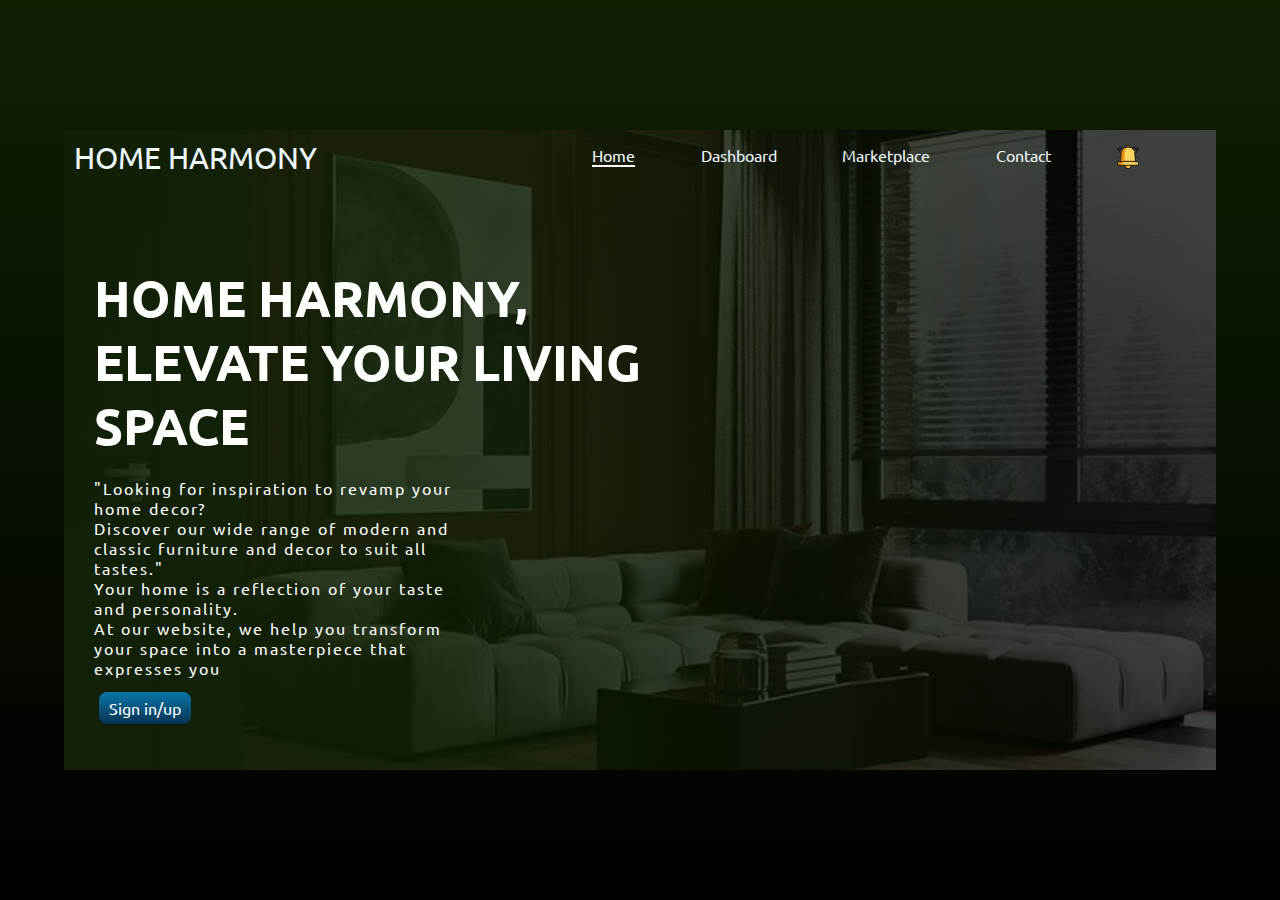
<file: index.html>
<!DOCTYPE html>
<html lang="en">
<head>
    <meta charset="UTF-8">
    <meta name="viewport" content="width=device-width, initial-scale=1.0">
    <title>Home Harmony</title>
    <link rel="stylesheet" href="stylehome.css">
</head>
<body>
<div class="main">
    <header>
        <a href="index.html" class="logo">Home Harmony</a>
        <ul>
            <li><a href="index.html" class="active">Home</a></li>
            <li><a href="dashboard.html">Dashboard</a></li>
            <li><a href="#">Marketplace</a></li>
            <li><a href="#">Contact</a></li>
           <li><a href="#"> <img src="bell.png" ></a></li>
           </u>
    </header>

    <div class="data">

        <h2>Home Harmony, <br>Elevate Your Living Space</h2>
        <p>"Looking for inspiration to revamp your home decor?<br>
             Discover our wide range of modern and classic furniture and decor to suit all tastes." <br>
             Your home is a reflection of your taste and personality. <br>
              At our website, we help you transform your space into a masterpiece that expresses you</p>

              <a href="#"> Sign in/up </a>

       


    </div>
</div>

    
</body>
</html>
</file>
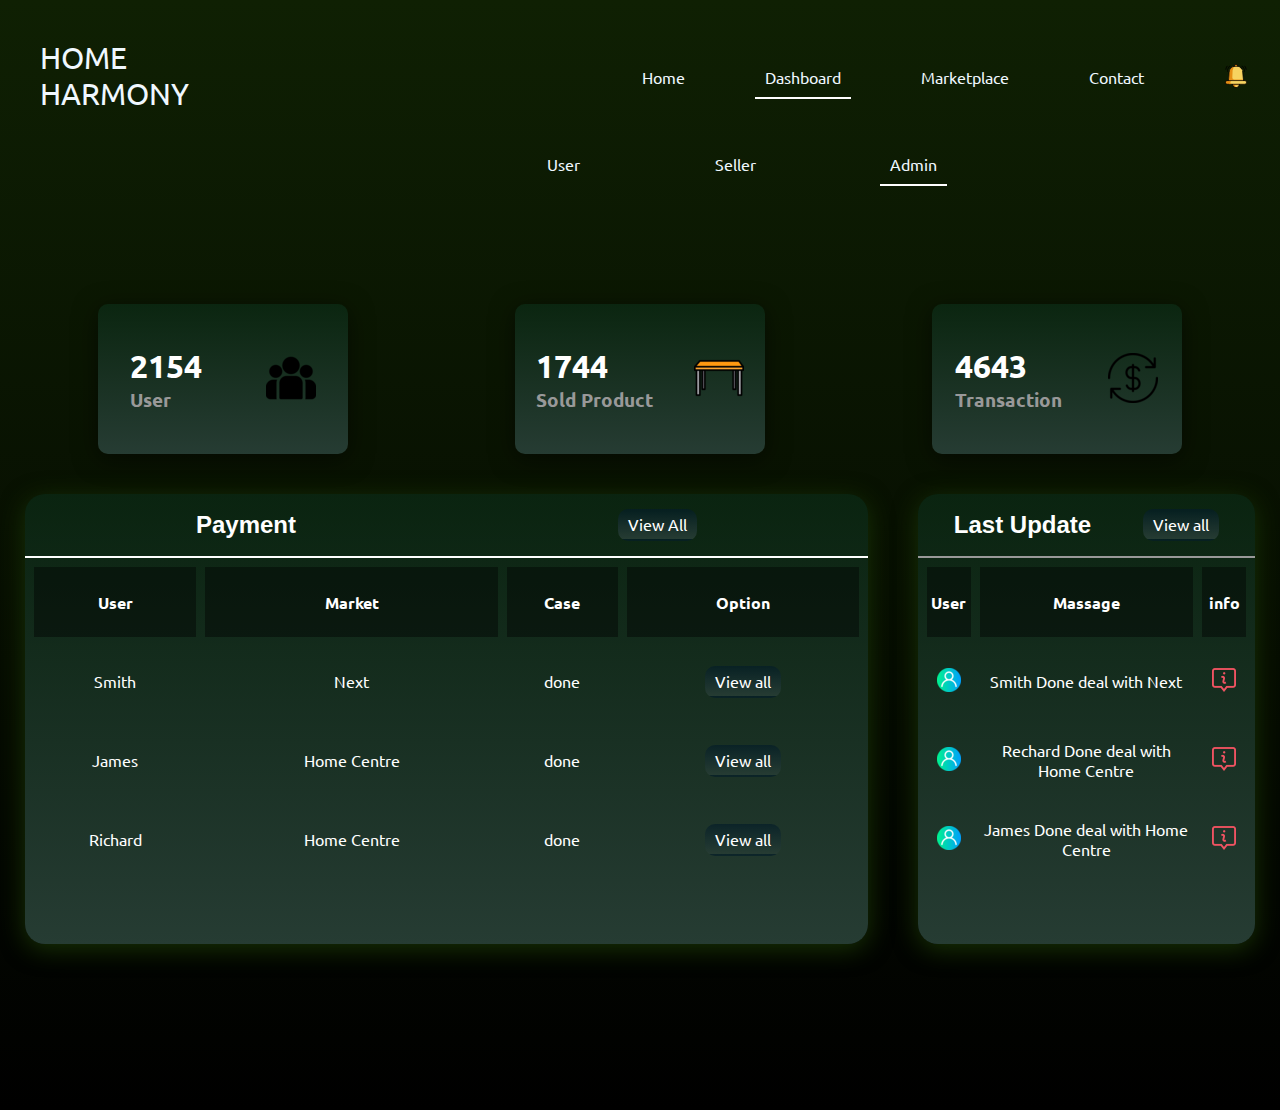
<file: admin.html>
<!DOCTYPE html>
<html lang="en">
<head>
    <meta charset="UTF-8">
    <meta name="viewport" content="width=device-width, initial-scale=1.0">
    <title>Dashboard</title>
    <link rel="stylesheet" href="stlydashboard.css">
</head>
<body>
    <div class="main">
        <header>
            <a href="index.html" class="logo">Home Harmony</a>
            <ul>
                <li><a href="index.html" >Home</a></li>
                <li><a href="dashboard.html" class="active">Dashboard</a></li>
                <li><a href="#">Marketplace</a></li>
                <li><a href="#">Contact</a></li>
               <li><a href="#"> <img src="bell.png" ></a></li>
               </u>
        </header>
         
        <div class="section">


            <nav>
                <ul>
                    <li><a href="dashboard.html">User</a></li>
                    <li><a href="seller.html">Seller</a></li>
                    <li><a href="admin.html" class="active">Admin</a></li>
                </ul>

            </nav>
        </div>
        </div>

        <div class="data">
            <div class="cards">
                <div class="card">
                    <div class="box">
                        <h1>2154</h1>
                        <h3>User</h3>
                    </div>
                    <div class="icon-case">
                        <img src="group.png" alt="">
                    </div>
                </div>
                <div class="card">
                    <div class="box">
                        <h1>1744</h1>
                        <h3>Sold Product</h3>
                    </div>
                    <div class="icon-case">
                       <img src="table.png" alt="">
                    </div>
                </div>
                <div class="card">
                    <div class="box">
                        <h1>4643</h1>
                        <h3>Transaction</h3>
                    </div> 
                    <div class="icon-case">
                        <img src="dollar.png" alt="">
                    </div>
                    </div>
        
        
                    
        
        
           </div>
           <div class="data2">
            <div class="gold">
                <div class="title22">
                    <h5>Payment</h5>
                <a href="#" class="btn">View All</a>
                </div>
                <table>
                    <tr>
                        <th>User</th>
                        <th>Market</th>
                        <th>Case</th>
                        <th>Option</th>
                    
                    </tr>
                    <tr>
                        <td>Smith</td>
                        <td>Next</td>
                        <td>done</td>
                        <td><a href="#" class="btnn">View all</a></td>
                    </tr>
        
                    <tr>
                        <td>James</td>
                        <td>Home Centre</td>
                        <td>done</td>
                        <td><a href="#" class="btnn">View all</a></td>
                    </tr>
        
                    <tr>
                        <td>Richard</td>
                        <td>Home Centre</td>
                        <td>done</td>
                        <td><a href="#" class="btnn">View all</a></td>
                    </tr>
                </table>
                
                
            </div>
            <div class="update">
                <div class="title1">
                    <h6>Last Update</h6>
                    <a href="#" class="btnn">View all</a>
                
                </div>
                <table>
                    <tr>
                        <th>User</th>
                        <th>Massage</th>
                        <th>info</th>
        
                    </tr>
                    <tr>            
                        <td><a><img src="user.png" alt="Avatar" class="avatar"></a></td>
                        <td>Smith Done deal with Next </td>             
                        <td><a > <img src="info.png" alt=""></a></a></td>
                    </tr>
                    <tr>            
                        <td><a><img src="user.png" alt="Avatar" class="avatar"></a></td>
                        <td>Rechard Done deal with Home Centre </td>             
                        <td><a > <img src="info.png" alt=""></a></a></td>
                    </tr>
                    <tr>            
                        <td><a><img src="user.png" alt="Avatar" class="avatar"></a></td>
                        <td>James Done deal with Home Centre </td>             
                        <td><a > <img src="info.png" alt=""></a></a></td>
                    </tr>
                </table>
            </div>
           </div>

        



        </div>

  



</body>
</html>
</file>
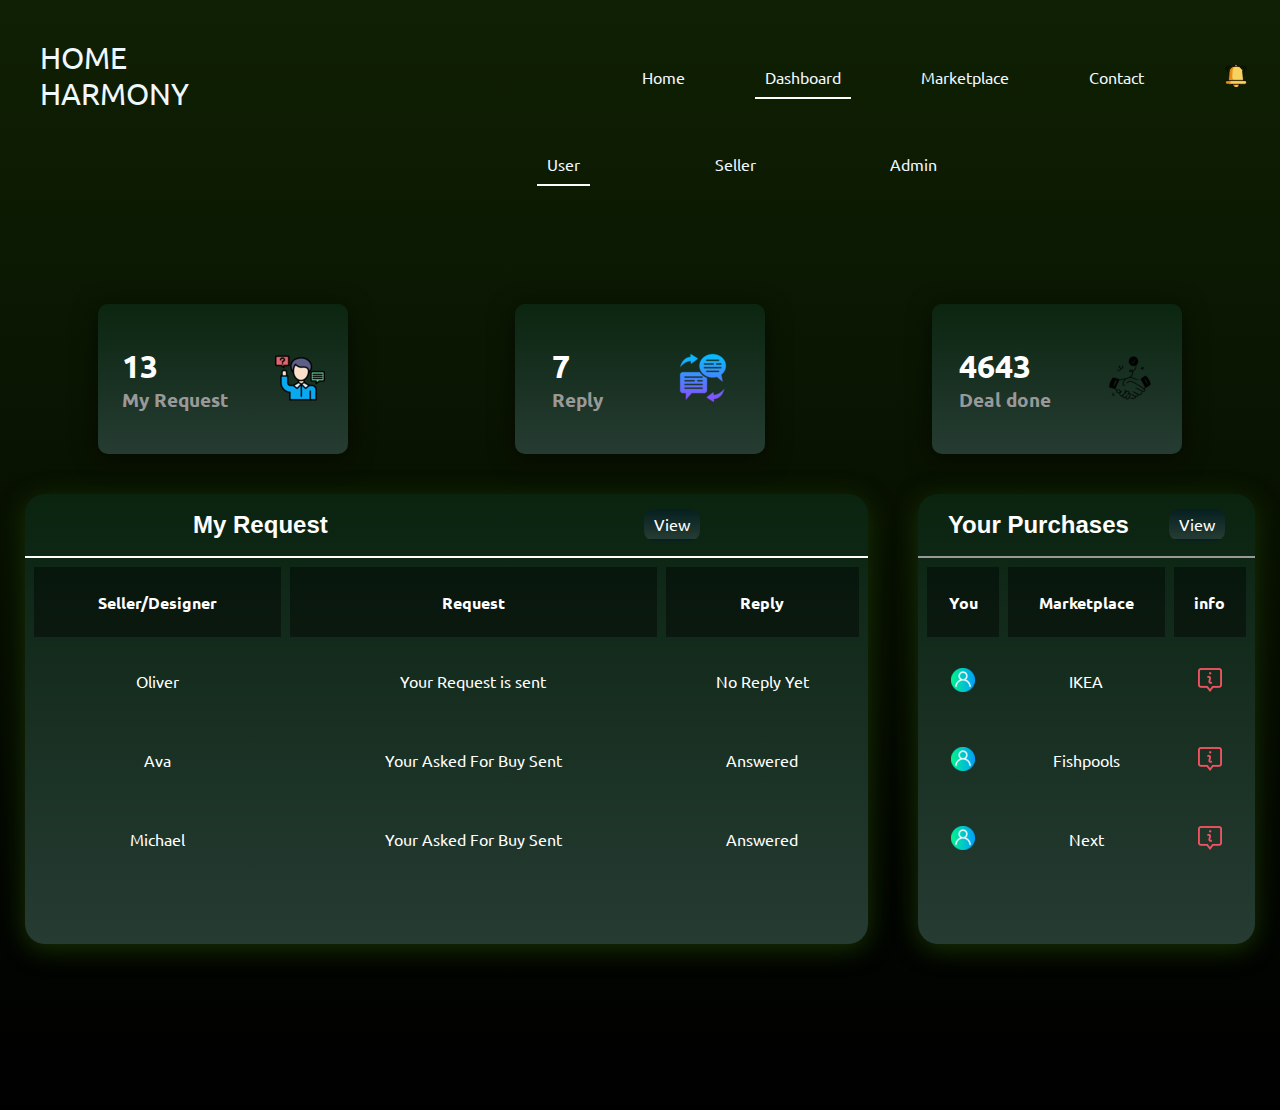
<file: dashboard.html>
<!DOCTYPE html>
<html lang="en">
<head>
    <meta charset="UTF-8">
    <meta name="viewport" content="width=device-width, initial-scale=1.0">
    <title>Dashboard</title>
    <link rel="stylesheet" href="stlydashboard.css">
</head>
<body>
    <header>
        <a href="index.html" class="logo">Home Harmony</a>
        <ul>
            <li><a href="index.html" >Home</a></li>
            <li><a href="dashboard.html" class="active">Dashboard</a></li>
            <li><a href="#">Marketplace</a></li>
            <li><a href="#">Contact</a></li>
           <li><a href="#"> <img src="bell.png" ></a></li>
           </ul>
    </header>


    <section>
        <nav>
            <ul>
                <li><a href="dashboard.html" class="active">User</a></li>
                    <li><a href="seller.html">Seller</a></li>
                    <li><a href="admin.html">Admin</a></li>
            </ul>
        </nav>
    </section>

    <div class="data">
        <div class="cards">
            <div class="card">
                <div class="box">
                    <h1>13</h1>
                    <h3>My Request</h3>
                </div>
                <div class="icon-case">
                    <img src="ask-question (1).png" alt="">
                </div>
            </div>
            <div class="card">
                <div class="box">
                    <h1>7</h1>
                    <h3>Reply</h3>
                </div>
                <div class="icon-case">
                   <img src="auto-reply (2).png" alt="">
                </div>
            </div>
            <div class="card">
                <div class="box">
                    <h1>4643</h1>
                    <h3>Deal done</h3>
                </div> 
                <div class="icon-case">
                    <img src="agrement (1).png" alt="">
                </div>
                </div>
    
    
                
    
    
       </div>
       <div class="data2">
        <div class="gold">
            <div class="title22">
                <h5>My Request</h5>
            <a href="#" class="btn">View </a>
            </div>
            <table>
                <tr>
                    <th>Seller/Designer</th>
                    <th>Request</th>
                    <th>Reply</th>
                    
                
                </tr>
                <tr>
                    <td>Oliver</td>
                    <td>Your Request is sent </td>
                    <td>No Reply Yet </td>
                    
                </tr>
    
                <tr>
                    <td>Ava</td>
                    <td> Your Asked For Buy Sent</td>
                    <td> Answered</td>
                  
                </tr>
    
                <tr>
                    <td>Michael</td>
                    <td>Your Asked For Buy Sent</td>
                    <td>Answered</td>
                    
                </tr>
            </table>
            
            
        </div>
        <div class="update">
            <div class="title1">
                <h6>Your Purchases</h6>
                <td><a href="#" class="btnn">View </a></td>
            
            </div>
            <table>
                <tr>
                    <th>You</th>
                    <th>Marketplace</th>
                    <th>info</th>
    
                </tr>
                <tr>            
                    <td><a><img src="user.png" alt="Avatar" class="avatar"></a></td>
                    <td> IKEA </td>             
                    <td><a > <img src="info.png" alt=""></a></a></td>
                </tr>
                <tr>            
                    <td><a><img src="user.png" alt="Avatar" class="avatar"></a></td>
                    <td>Fishpools</td>             
                    <td><a > <img src="info.png" alt=""></a></a></td>
                </tr>
                <tr>            
                    <td><a><img src="user.png" alt="Avatar" class="avatar"></a></td>
                    <td>Next </td>             
                    <td><a > <img src="info.png" alt=""></a></a></td>
                </tr>
            </table>
        </div>
       </div>

    



    </div>

        
    




  


        



</body>
</html>
</file>
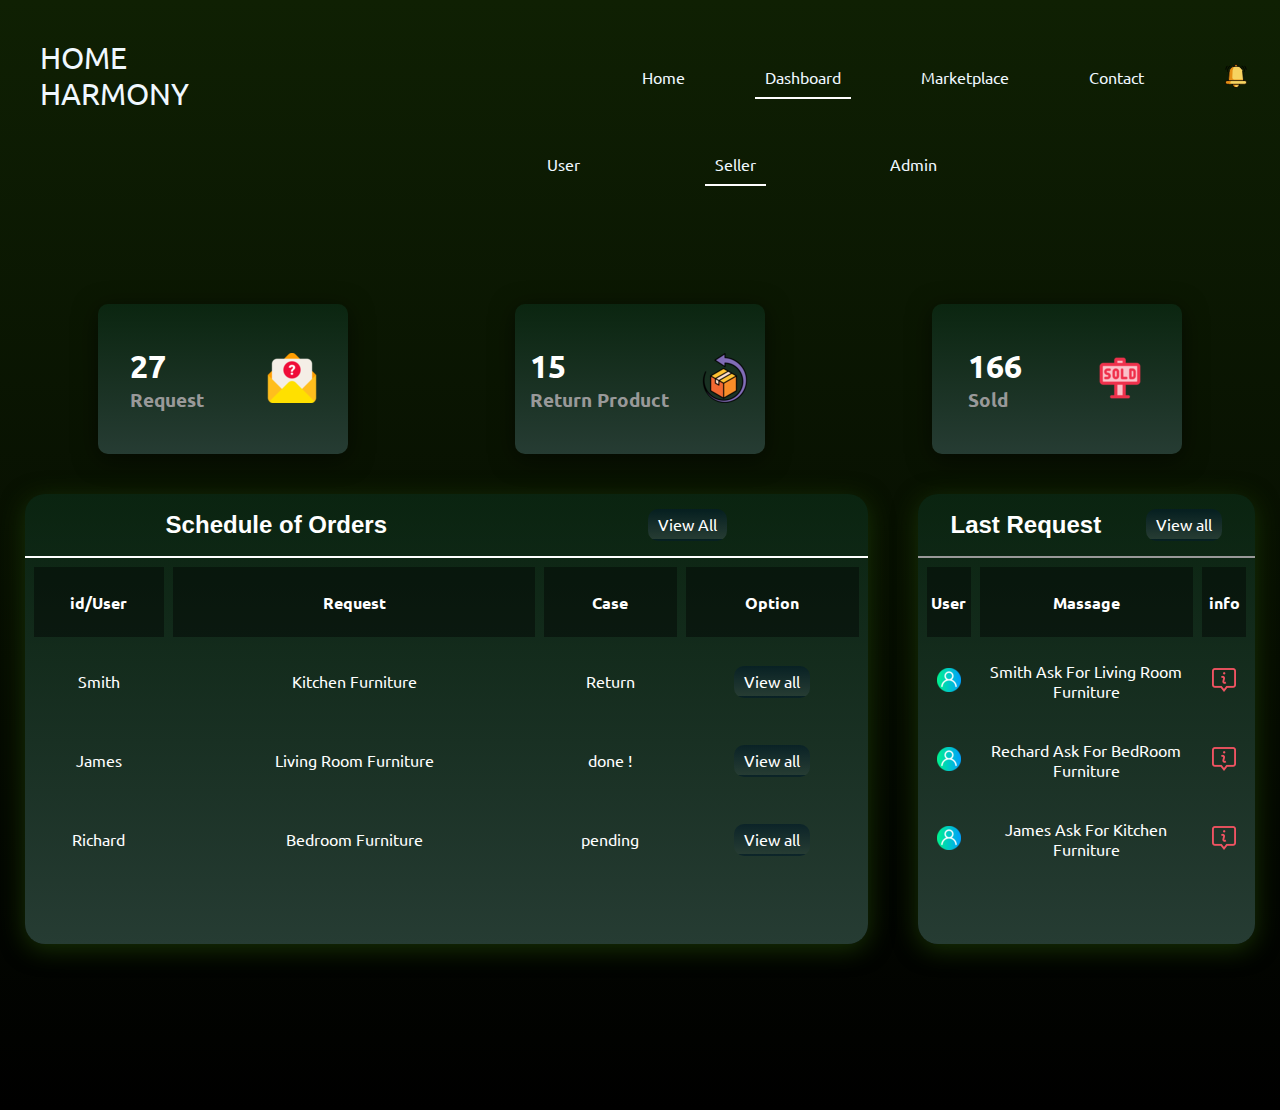
<file: seller.html>
<!DOCTYPE html>
<html lang="en">
<head>
    <meta charset="UTF-8">
    <meta name="viewport" content="width=device-width, initial-scale=1.0">
    <title>Dashboard</title>
    <link rel="stylesheet" href="stlydashboard.css">
</head>
<body>
    <div class="main">
        <header>
            <a href="index.html" class="logo">Home Harmony</a>
            <ul>
                <li><a href="index.html" >Home</a></li>
                <li><a href="dashboard.html" class="active">Dashboard</a></li>
                <li><a href="#">Marketplace</a></li>
                <li><a href="#">Contact</a></li>
               <li><a href="#"> <img src="bell.png" ></a></li>
               </u>
        </header>
         
        <div class="section">


            <nav>
                <ul>
                    <li><a href="dashboard.html">User</a></li>
                    <li><a href="seller.html" class="active">Seller</a></li>
                    <li><a href="admin.html">Admin</a></li>
                </ul>

            </nav>
        </div>
        </div>

        <div class="data">
            <div class="cards">
                <div class="card">
                    <div class="box">
                        <h1>27</h1>
                        <h3>Request</h3>
                    </div>
                    <div class="icon-case">
                        <img src="email.png" alt="">
                    </div>
                </div>
                <div class="card">
                    <div class="box">
                        <h1>15</h1>
                        <h3>Return Product</h3>
                    </div>
                    <div class="icon-case">
                       <img src="return.png" alt="">
                    </div>
                </div>
                <div class="card">
                    <div class="box">
                        <h1>166</h1>
                        <h3>Sold</h3>
                    </div> 
                    <div class="icon-case">
                        <img src="sold.png" alt="">
                    </div>
                    </div>
        
        
                    
        
        
           </div>
           <div class="data2">
            <div class="gold">
                <div class="title22">
                    <h5>Schedule of Orders</h5>
                <a href="#" class="btn">View All</a>
                </div>
                <table>
                    <tr>
                        <th>id/User</th>
                        <th>Request</th>
                        <th>Case</th>
                        <th>Option</th>
                    
                    </tr>
                    <tr>
                        <td>Smith</td>
                        <td>Kitchen Furniture</td>
                        <td>Return</td>
                        <td><a href="#" class="btnn">View all</a></td>
                    </tr>
        
                    <tr>
                        <td>James</td>
                        <td>Living Room Furniture</td>
                        <td>done !</td>
                        <td><a href="#" class="btnn">View all</a></td>
                    </tr>
        
                    <tr>
                        <td>Richard</td>
                        <td> Bedroom Furniture</td>
                        <td>pending</td>
                        <td><a href="#" class="btnn">View all</a></td>
                    </tr>
                </table>
                
                
            </div>
            <div class="update">
                <div class="title1">
                    <h6>Last Request</h6>
                    <a href="#" class="btnn">View all</a>
                
                </div>
                <table>
                    <tr>
                        <th>User</th>
                        <th>Massage</th>
                        <th>info</th>
        
                    </tr>
                    <tr>            
                        <td><a><img src="user.png" alt="Avatar" class="avatar"></a></td>
                        <td>Smith Ask For Living Room Furniture</td>             
                        <td><a > <img src="info.png" alt=""></a></a></td>
                    </tr>
                    <tr>            
                        <td><a><img src="user.png" alt="Avatar" class="avatar"></a></td>
                        <td>Rechard Ask For BedRoom Furniture</td>             
                        <td><a > <img src="info.png" alt=""></a></a></td>
                    </tr>
                    <tr>            
                        <td><a><img src="user.png" alt="Avatar" class="avatar"></a></td>
                        <td>James Ask For Kitchen Furniture </td>             
                        <td><a > <img src="info.png" alt=""></a></a></td>
                    </tr>
                </table>
            </div>
           </div>

        



        </div>



</body>
</html>
</file>
<file: stylehome.css>
@import url('https://fonts.googleapis.com/css2?family=Ubuntu:ital,wght@0,300;0,400;0,500;0,700;1,300;1,400;1,500;1,700&display=swap');
*{
    font-family:  "Ubuntu", serif;
    padding: 0;
    margin: 0 ;
     
}
body{
    background-image: linear-gradient(rgb(15, 32, 3), rgb(0, 0, 0));
    height: 100vh;
    display: flex;
     justify-content: center;
     align-items: center;
}
 .main{

    width: 90%;
    background-image: linear-gradient(to right , rgba(15, 32, 3, 0.851) 30% , rgba(0, 0, 0, 0.741)) , 

  url(test.png)
  
  
  
  ;

   
    width: 90%;
    height: 640px;
 }

 header{
    display: flex;
    justify-content: space-between;
    align-items: center;
    padding: 10px;

 }

 a{
    color: aliceblue;
    text-decoration: none;
 }

 .logo {
    font-size: 30px;
    text-transform: uppercase;

 }
 ul{
    width: 60%;
    list-style: none;
    display: flex;
    justify-content: space-evenly;


 }

 ul a{
border-bottom: 2px solid transparent;
transition: .5s;

 }
 ul a:hover,.active{

border-bottom-color:white ;
transform: scale(1.1);
 }

 .data {
    color: white;
    width: 50%;
    margin-top: 50px;
    padding: 30px;
 }

 .data h2{
font-size: 50px;
text-transform: uppercase;

 }

 .data p{
    letter-spacing: 2px;
    width: 360px;
    padding: 20px 0;
 }

 .data a{
    font-size: 24;
    padding: 6px 10px;
    margin: 5px;
    color: white;
    background: linear-gradient(rgba(10, 118, 169, 0.997) , rgb(4, 51, 82));
    border-radius: 8px;
    transition: .5s;
   
   
 }

 .data a:hover{
   background: linear-gradient(rgba(18, 105, 145, 0.997) , transparent 40%) ;
 }
    



 @media (max-width:950px) {

header{
   flex-direction: column;
   justify-content: center;
}
ul{ 
   padding: 40px;
   gap: 10px;
   transform: translatex(-30px);

}
 
.data{
   width: 80%;
   padding: 50px;
}
.data h2{
   padding: 40px;
   margin: 50px;
   transform: translateY(-160px);
   width: 30%;
   flex-direction: row;
}


 }

 @media (min-width:700px)and (max-width:950px){
   

   ul{

      transform: translateX(60px);
      }
   
   
   
    }
   
   
    @media(max-width:480px){
   
      body{
         height: 100%;
         
      }
   
   .logo{
   
   font-size: 18px;
   }
   
   ul{
      width: 92%;
      align-items: center;
      transform: translateX(-20px);
   }
   a{
      font-size: 15px;
      
   }
   
   ul a{
      font-size: 15px;
      font-weight: 100;
   }
   
   .data{
      padding: 0 100;
      align-items: center;
      flex-wrap: wrap;
      flex-direction: column;
      
   }
   .data h2{
     align-items: baseline;
     font-size: 30px;
     padding: 25px;
    
   }
   .data p{
      width: 320px;
   font-size: 10px;
   align-items: center;
   padding: 100px -120px;
   margin: 10px;
   transform: translate(-50px, -200px);
   display:inline-block;
   position: relative;
   left: -10px;
   }

   data{
      flex-direction: column;
      align-items: center;
      justify-content: baseline;
   }
     
   
   .data a{
    font-size: 10px;
    display: inline-block;
   align-items: center;
   transform: translate(0px, -200px);
   
   }
   
   }
</file>
<file: stlydashboard.css>
@import url('https://fonts.googleapis.com/css2?family=Ubuntu:ital,wght@0,300;0,400;0,500;0,700;1,300;1,400;1,500;1,700&display=swap');
*{
    font-family:  "Ubuntu", serif;
    padding: 0;
    margin: 0 ;
     
}

body{
   background: linear-gradient( rgb(15, 32, 3), rgb(0, 0, 0)) ;
   height: 120vh;
   
}

a{
   color: aliceblue;
   text-decoration: none;
}
header{
   display: flex;
   justify-content: space-between;
   align-items: center;
   margin: 30px;

}
header .logo{
   font-size: 30px;
   text-transform: uppercase;
}
header ul {
   display: flex;
   justify-content: center;
   align-items: center;
   list-style: none;

}
 header ul li {
   margin: 30px;
   
 }
 header ul li a{
   padding: 10px;
   border-bottom: 2px solid transparent;
transition: .5s;

 }


 header ul a:hover,.active{
   border-bottom-color:white ;
   transform: scale(1.1);
 }


 ul {
   width: 50%;
    
    display: flex;
    justify-content: space-evenly ;
    align-items: center;
    list-style: none;
    padding-left: 422px;
    
 
 } 
 
 a{
    padding: 10px;
    border-bottom: 2px solid transparent;
 transition: .5s;
 
 }
 
 a:hover{ border-bottom-color:white ;
    transform: scale(1.1);
 
 }
 


 .data{
   position: relative;
   margin-top: 10vh ;
   min-height: 90vh;
   
}

.data .cards{
   padding: 20px 15px;
   display: flex;
   align-items: center;
   justify-content: space-around;
  flex-wrap: wrap;
  box-shadow: 0 4px 8px 0 rgba(0, 0, 0, 0.2) , rgba(0, 0, 0, 0.19);
}
.data .cards .card{
   width: 250px;
   height: 150px;
   color: rgb(255, 255, 255);
  background: linear-gradient(rgba(11, 45, 23, 0.663) , rgb(38, 60, 51));
   margin: 20px 10px;
   display: flex;
   align-items: center;
   justify-content: space-around;
  box-shadow: 0 5px 25px rgb(1 1 1 / 50%);
  border-radius: 10px;
  transition: .5s ease; 
  

}
.card:hover{
   transform: scale(1.1);
  
}


h3{
   color: #999;
 
   }



 
       
  

  .data .data2{

   min-height: 60vh;
   display: flex;
   justify-content: space-around;
   align-items: flex-start;
   flex-wrap: wrap;


  }
 
  .data .data2 .gold{
   min-height: 50vh;
   flex: 5;
   background: linear-gradient(rgba(11, 45, 23, 0.663) , rgb(38, 60, 51));
   margin:0 25px 25px 25px;
   box-shadow: 0 5px 25px rgb(24, 50, 5);
   flex-direction:column;
   border-radius: 20px;
   
  }
  .data .data2 .update{
   flex: 2;
   min-height: 50vh;
   background: linear-gradient(rgba(11, 45, 23, 0.663) , rgb(38, 60, 51));
   margin: 0 25px;
   box-shadow: 0 5px 25px rgb(24, 50, 5);
   border-radius: 20px;
  }

  .data .data2 .update .table td:nth-child(1) img {
   height: 40px;
   width: 40px;
  }

 .data2 .gold .title22{
   display: flex;
   align-items: center;
   justify-content: space-around;
   padding: 15px 10px;
border-bottom: 2px solid #ffffff ;
color: white;

  }
 
  .btn{
   text-decoration: none;
   background: linear-gradient(rgba(2, 27, 39, 0.663) , rgb(38, 60, 51));
   color: white;
   padding: 5px 10px;
   text-align: center;
   transition: .5s ;
   border-radius: 10px;
  }
  .btn:hover {
   transform: scale(1.1);
  }
  
  h5{
   font-size: x-large;
   color: rgb(255, 255, 255);
   font-family:'Gill Sans', 'Gill Sans MT', Calibri, 'Trebuchet MS', sans-serif ;
  }


  .data2 .update .title1{
   display: flex;
   align-items: center;
   justify-content: space-around;
   padding: 15px 10px;
border-bottom: 2px solid #999 ;

  }
  h6{
   font-size: x-large;
   color: rgb(255, 255, 255);
   font-family:Arial, Helvetica, sans-serif

  }
  .btnn{
   text-decoration: none;
   background: linear-gradient(rgba(2, 27, 39, 0.663) , rgb(38, 60, 51));
   color: white;
   padding: 5px 10px;
   text-align: center;
   transition: .5s ;
   border-radius: 10px;

  }
  .btnn:hover{
   transform: scale(1.1);
  }

  .data2 .update .table2{
   align-items: center;
  }

  table{
   width: 100%;
   height: 70%;
   text-align: center;
border-spacing: 9px;
}
td, th{
   color: rgb(255, 255, 255);
   height: 70px ;

}
th{
   background-color: rgba(0, 0, 0, 0.408);
}


@media (max-width:950px) {
   .data2{
      flex-direction: column;
      justify-content: center;
      align-items: center;
      transform: translatex(127px);
   
     }  

     header{
      
      flex-direction: column;
      justify-content: center ;
      align-items: center;
      margin: 10px;


     }
     header .logo{
      display: inline;
      font-size: 26px;
     }

     header ul{
      font-size: 16px;
      justify-content: baseline;
      align-items: center;
      transform: translateX(-59px);
      padding-left: -10px;
      flex-direction: row;
     }

     header ul li{
      margin: 0 5px;
      transform: translateX(-150px);

      
     }

     ul{
      
      margin: 0 5px;
      transform: translateX(-300px);
     }

     .data2{
      transform: translateX(10px);
     }

   body{
      height: 230vh;
   }

   .data .cards{
      padding: 20px 15px;
      display: flex;
      align-items: center;
      justify-content: space-around;
     flex-wrap: wrap;
     box-shadow: 0 4px 8px 0 rgba(0, 0, 0, 0.2) , rgba(0, 0, 0, 0.19);
   }
   .data .cards .card{
      width: 150px;
      height: 110px;
      color: rgb(255, 255, 255);
     background: linear-gradient(rgba(11, 45, 23, 0.663) , rgb(38, 60, 51));
      margin: 20px 10px;
      display: flex;
      align-items: center;
      justify-content: space-around;
     box-shadow: 0 5px 25px rgb(1 1 1 / 50%);
     border-radius: 10px;
     transition: .5s ease; 
     font-size: 15px;
   
   }

   h3{
      color: #999;
      font-size: 10px;
      }  

    
   }

   @media (min-width:700px)and (max-width:950px){



.data2{
   flex-direction: column;
   justify-content: center;
   align-items: center;
   transform: translatex(127px);

  } 

  ul{
   margin: 0 5px;
   align-items: center;
   justify-content: center;
   
  }
  ul li {
   align-items: center;
   justify-content: center;
   flex-direction: unset;
   transform: translateX(80px);
  }
  header{
   flex-direction: column;
  }

 
  }



  @media(max-width:480px){

   body{
      height: 100%;
   }

   header{
      flex-direction: column;
      justify-content: center ;
      align-items: center;
      margin: 10px;
   }

   header .logo{
      font-size: 15px;
   }

   header ul{
      font-size: 10px;
   }

 
   .data .cards{
      padding: 20px 15px;
      display: flex;
      align-items: center;
      justify-content: space-around;
     flex-wrap: wrap;
     box-shadow: 0 4px 8px 0 rgba(0, 0, 0, 0.2) , rgba(0, 0, 0, 0.19);
   }
   .data .cards .card{
      width: 120px;
      height: 80px;
      color: rgb(255, 255, 255);
     background: linear-gradient(rgba(11, 45, 23, 0.663) , rgb(38, 60, 51));
      margin: 20px 10px;
      display: flex;
      align-items: center;
      justify-content: space-around;
     box-shadow: 0 5px 25px rgb(1 1 1 / 50%);
     border-radius: 10px;
     transition: .5s ease; 
     font-size: 10px;
   }

   .data .data2 .gold{
      min-height: 1vh;
      flex: 5;
      background: linear-gradient(rgba(11, 45, 23, 0.663) , rgb(38, 60, 51));
      margin:0 25px 25px 25px;
      box-shadow: 0 5px 25px rgb(24, 50, 5);
      flex-direction:column;
      border-radius: 20px;
      
     }
     .data .data2 .update{
      flex: 2;
      min-height: 50vh;
      background: linear-gradient(rgba(11, 45, 23, 0.663) , rgb(38, 60, 51));
      margin: 0 25px;
      box-shadow: 0 5px 25px rgb(24, 50, 5);
      border-radius: 20px;
     }

      nav{
      font-size: 10px;
      align-items: center;
      transform: translateX(-40px);
      
   }


      
     

  }
</file>
